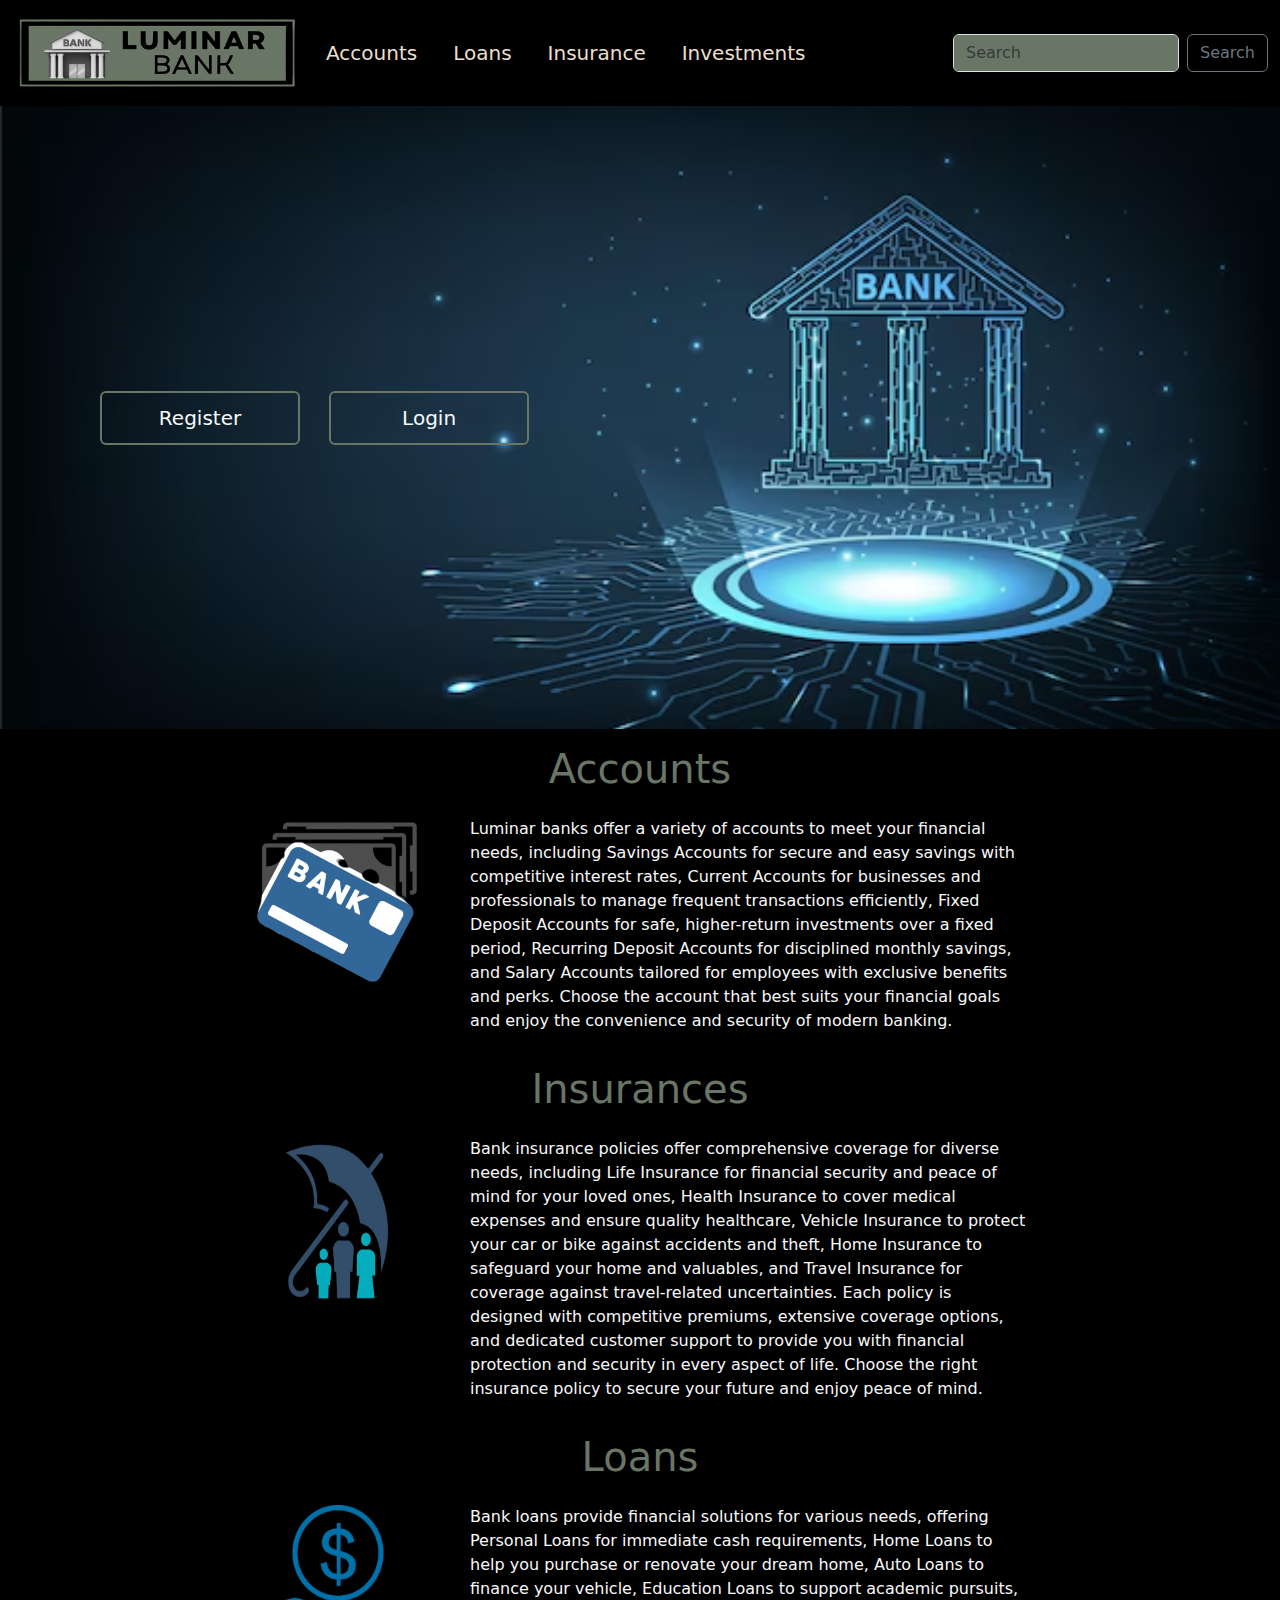
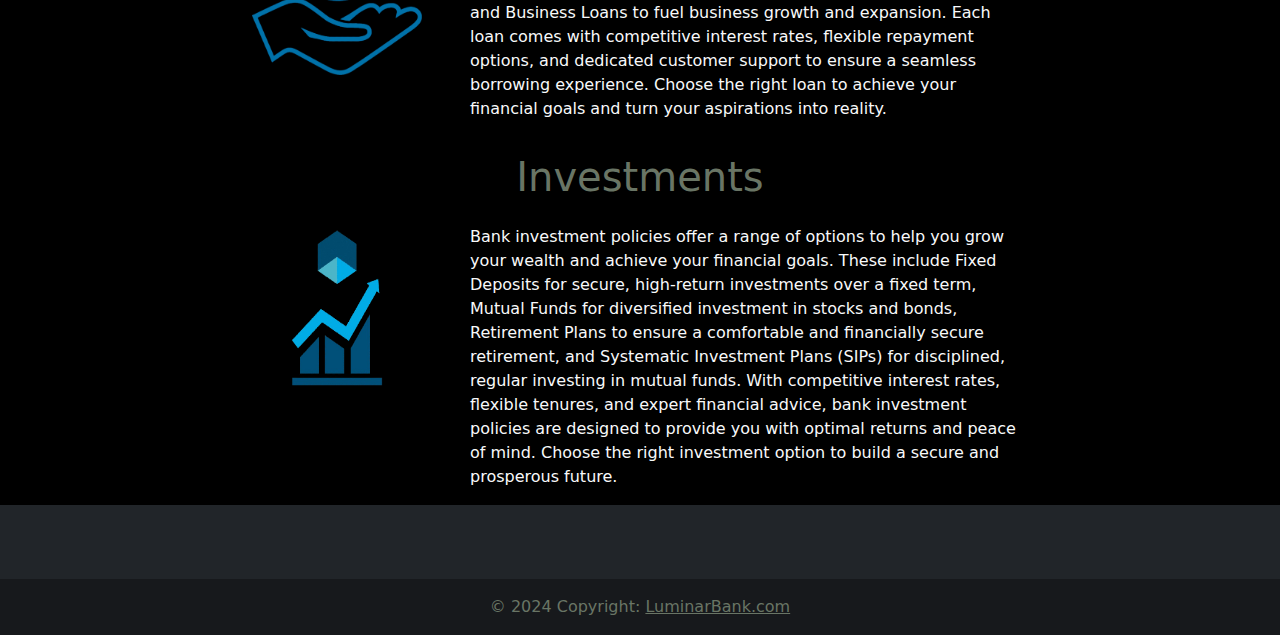
<file: index.html>
<!DOCTYPE html>
<html lang="en">
<head>
    <meta charset="UTF-8">
    <meta name="viewport" content="width=device-width, initial-scale=1.0">
    <title>Luminar Bank</title>

    <!-- favicon -->
    <link rel="icon" type="image/png" href="./images/favicon.png">

    <!-- bootstrap -->
    <link href="https://cdn.jsdelivr.net/npm/bootstrap@5.3.3/dist/css/bootstrap.min.css" rel="stylesheet" 
    integrity="sha384-QWTKZyjpPEjISv5WaRU9OFeRpok6YctnYmDr5pNlyT2bRjXh0JMhjY6hW+ALEwIH" crossorigin="anonymous">

    <script src="https://cdn.jsdelivr.net/npm/bootstrap@5.3.3/dist/js/bootstrap.bundle.min.js" 
    integrity="sha384-YvpcrYf0tY3lHB60NNkmXc5s9fDVZLESaAA55NDzOxhy9GkcIdslK1eN7N6jIeHz" crossorigin="anonymous"></script>

    <!-- fontawesome -->
    <link rel="stylesheet" href="https://cdnjs.cloudflare.com/ajax/libs/font-awesome/6.6.0/css/all.min.css" 
    integrity="sha512-Kc323vGBEqzTmouAECnVceyQqyqdsSiqLQISBL29aUW4U/M7pSPA/gEUZQqv1cwx4OnYxTxve5UMg5GT6L4JJg==" 
    crossorigin="anonymous" referrerpolicy="no-referrer" />

    <!-- css -->
    <link rel="stylesheet" href="./style.css">


</head>
<body>
    
    <!-- header -->
    <header>
      <nav class="navbar navbar-expand-lg">
        <div class="container-fluid">
          <a class="navbar-brand" href="#">
            <img src="./images/light1-removebg-preview.png" alt="Bootstrap" width="290" height="80">
          </a>
          
          <!-- Toggle button for smaller screens -->
          <button class="navbar-toggler" type="button" data-bs-toggle="collapse" data-bs-target="#navbarNav" aria-controls="navbarNav" aria-expanded="false" aria-label="Toggle navigation">
            <span class="navbar-toggler-icon"></span>
          </button>
          
          <!-- Collapsible menu -->
          <div class="collapse navbar-collapse" id="navbarNav">
            <ul class="navbar-nav me-auto mb-2 mb-lg-0">
              <li class="nav-item"><a class="nav-link" href="#">Accounts <i class="fa-solid fa-chevron-down fa-sm"></i></a></li>
              <li class="nav-item"><a class="nav-link" href="#">Loans <i class="fa-solid fa-chevron-down fa-sm"></i></a></li>
              <li class="nav-item"><a class="nav-link" href="#">Insurance <i class="fa-solid fa-chevron-down fa-sm"></i></a></li>
              <li class="nav-item"><a class="nav-link" href="#">Investments <i class="fa-solid fa-chevron-down fa-sm"></i></a></li>
            </ul>
      
            <form class="d-flex mt-3 mt-lg-0" role="search">
              <input class="form-control me-2 w-100 text-light" type="search" placeholder="Search" aria-label="Search" style="background-color: #697565;">
              <button class="btn btn-outline-secondary" type="submit">Search</button>
            </form>
          </div>
        </div>
      </nav>
      
    </header>

  
    <section id="banner">
      <div class="buttons text-center text-lg-start">
        <button class="btn text-light" onclick="register()">
          <i class="fa-regular fa-circle-user" style="color: #ffffff;"></i> Register
        </button>
        <button class="btn text-light ms-0 ms-lg-4 mt-3 mt-lg-0" onclick="login()">
          <i class="fa-solid fa-user" style="color: #ffffff;"></i> Login
        </button>
      </div>
    </section>
    

<!-- <section class="content1">
  <h1 class="text-center mt-3" style="color: #697565;">Accounts</h1>
  <div class="container text-center text-lg-start">
    <div class="row align-items-center">
      <div class="col-12 col-lg-4 d-flex justify-content-center justify-content-lg-start">
        <img src="./images/account.png" alt="accounts_img" width="170" height="170">
      </div>
      <div class="col-12 col-lg-6 mt-3 mt-lg-0">
        <p>
          Luminar banks offer a variety of accounts to meet your financial needs, including Savings Accounts for secure and 
          easy savings with competitive interest rates, Current Accounts for businesses and professionals to manage frequent 
          transactions efficiently, Fixed Deposit Accounts for safe, higher-return investments over a fixed period, Recurring
          Deposit Accounts for disciplined monthly savings, and Salary Accounts tailored for employees with exclusive 
          benefits and perks. Choose the account that best suits your financial goals and enjoy the convenience and security
          of modern banking.
        </p>
      </div>
    </div>
  </div>
</section> -->


<section class="content1">
  <h1 class="text-center mt-3" style="color: #697565;">Accounts</h1>
  <div class="container d-flex justify-content-center mt-4">
    <img src="./images/account.png" alt="accounts_img" width="170" height="170" class="me-5">
    <p class="text-light w-50"> 
      Luminar banks offer a variety of accounts to meet your financial needs, including Savings Accounts for secure and 
      easy savings with competitive interest rates, Current Accounts for businesses and professionals to manage frequent 
      transactions efficiently, Fixed Deposit Accounts for safe, higher-return investments over a fixed period, Recurring
      Deposit Accounts for disciplined monthly savings, and Salary Accounts tailored for employees with exclusive 
      benefits and perks. Choose the account that best suits your financial goals and enjoy the convenience and security
      of modern banking.
    </p>
  </div>
</section>


<section class="content1">
  <h1 class="text-center mt-3" style="color: #697565;">Insurances</h1>
  <div class="container d-flex justify-content-center mt-4">
    <img src="./images/insurance.png" alt="accounts_img" width="170" height="170" class="me-5">
    <p class="text-light w-50"> 
      Bank insurance policies offer comprehensive coverage for diverse needs, including Life Insurance for financial security and 
      peace of mind for your loved ones, Health Insurance to cover medical expenses and ensure quality healthcare, Vehicle Insurance 
      to protect your car or bike against accidents and theft, Home Insurance to safeguard your home and valuables, and Travel 
      Insurance for coverage against travel-related uncertainties. Each policy is designed with competitive premiums, extensive 
      coverage options, and dedicated customer support to provide you with financial protection and security in every aspect of life. 
      Choose the right insurance policy to secure your future and enjoy peace of mind.
    </p>
  </div>
</section>


<section class="content1">
  <h1 class="text-center mt-3" style="color: #697565;">Loans</h1>
  <div class="container d-flex justify-content-center mt-4">
    <img src="./images/loan.png" alt="accounts_img" width="170" height="170" class="me-5">
    <p class="text-light w-50"> 
      Bank loans provide financial solutions for various needs, offering Personal Loans for immediate cash requirements, Home Loans 
      to help you purchase or renovate your dream home, Auto Loans to finance your vehicle, Education Loans to support academic 
      pursuits, and Business Loans to fuel business growth and expansion. Each loan comes with competitive interest rates, flexible 
      repayment options, and dedicated customer support to ensure a seamless borrowing experience. Choose the right loan to achieve 
      your financial goals and turn your aspirations into reality.
    </p>
  </div>
</section>


<section class="content1">
  <h1 class="text-center mt-3" style="color: #697565;">Investments</h1>
  <div class="container d-flex justify-content-center mt-4">
    <img src="./images/investment.png" alt="accounts_img" width="170" height="170" class="me-5">
    <p class="text-light w-50"> 
      Bank investment policies offer a range of options to help you grow your wealth and achieve your financial goals. These include 
      Fixed Deposits for secure, high-return investments over a fixed term, Mutual Funds for diversified investment in stocks and bonds, 
      Retirement Plans to ensure a comfortable and financially secure retirement, and Systematic Investment Plans (SIPs) for disciplined, 
      regular investing in mutual funds. With competitive interest rates, flexible tenures, and expert financial advice, bank investment 
      policies are designed to provide you with optimal returns and peace of mind. Choose the right investment option to build a secure 
      and prosperous future.
    </p>
  </div>
</section>


    <!-- footer -->

    <footer class="text-center bg-dark">
      <!-- Grid container -->
      <div class="container pt-4">
        <!-- Section: Social media -->
        <section class="mb-4">
          <!-- Facebook -->
          <a
            data-mdb-ripple-init
            class="btn btn-link btn-floating btn-lg text-body m-1"
            href="#!"
            role="button"
            data-mdb-ripple-color="dark"
            ><i class="fab fa-facebook-f" style="color: #697565;"></i
          ></a>
    
          <!-- Twitter -->
          <a
            data-mdb-ripple-init
            class="btn btn-link btn-floating btn-lg text-body m-1"
            href="#!"
            role="button"
            data-mdb-ripple-color="dark"
            ><i class="fab fa-twitter" style="color: #697565;"></i
          ></a>
    
          <!-- Google -->
          <a
            data-mdb-ripple-init
            class="btn btn-link btn-floating btn-lg text-body m-1"
            href="#!"
            role="button"
            data-mdb-ripple-color="dark"
            ><i class="fab fa-google" style="color: #697565;"></i
          ></a>
    
          <!-- Instagram -->
          <a
            data-mdb-ripple-init
            class="btn btn-link btn-floating btn-lg text-body m-1"
            href="#!"
            role="button"
            data-mdb-ripple-color="dark"
            ><i class="fab fa-instagram" style="color: #697565;"></i
          ></a>
    
          <!-- Linkedin -->
          <a
            data-mdb-ripple-init
            class="btn btn-link btn-floating btn-lg text-body m-1"
            href="#!"
            role="button"
            data-mdb-ripple-color="dark"
            ><i class="fab fa-linkedin" style="color: #697565;"></i
          ></a>
          <!-- Github -->
          <a
            data-mdb-ripple-init
            class="btn btn-link btn-floating btn-lg text-body m-1"
            href="#!"
            role="button"
            data-mdb-ripple-color="dark"
            ><i class="fab fa-github" style="color: #697565;"></i
          ></a>
        </section>
        <!-- Section: Social media -->
      </div>
      <!-- Grid container -->
    
      <!-- Copyright -->
      <div class="text-center p-3" style="background-color: rgba(0, 0, 0, 0.3);">
            <span style="color: #697565;">© 2024 Copyright:</span>
        <a href="" style="color: #697565;">LuminarBank.com</a>
      </div>
      <!-- Copyright -->
    </footer>

    <script src="./index.js"></script>
</body>
</html>
</file>
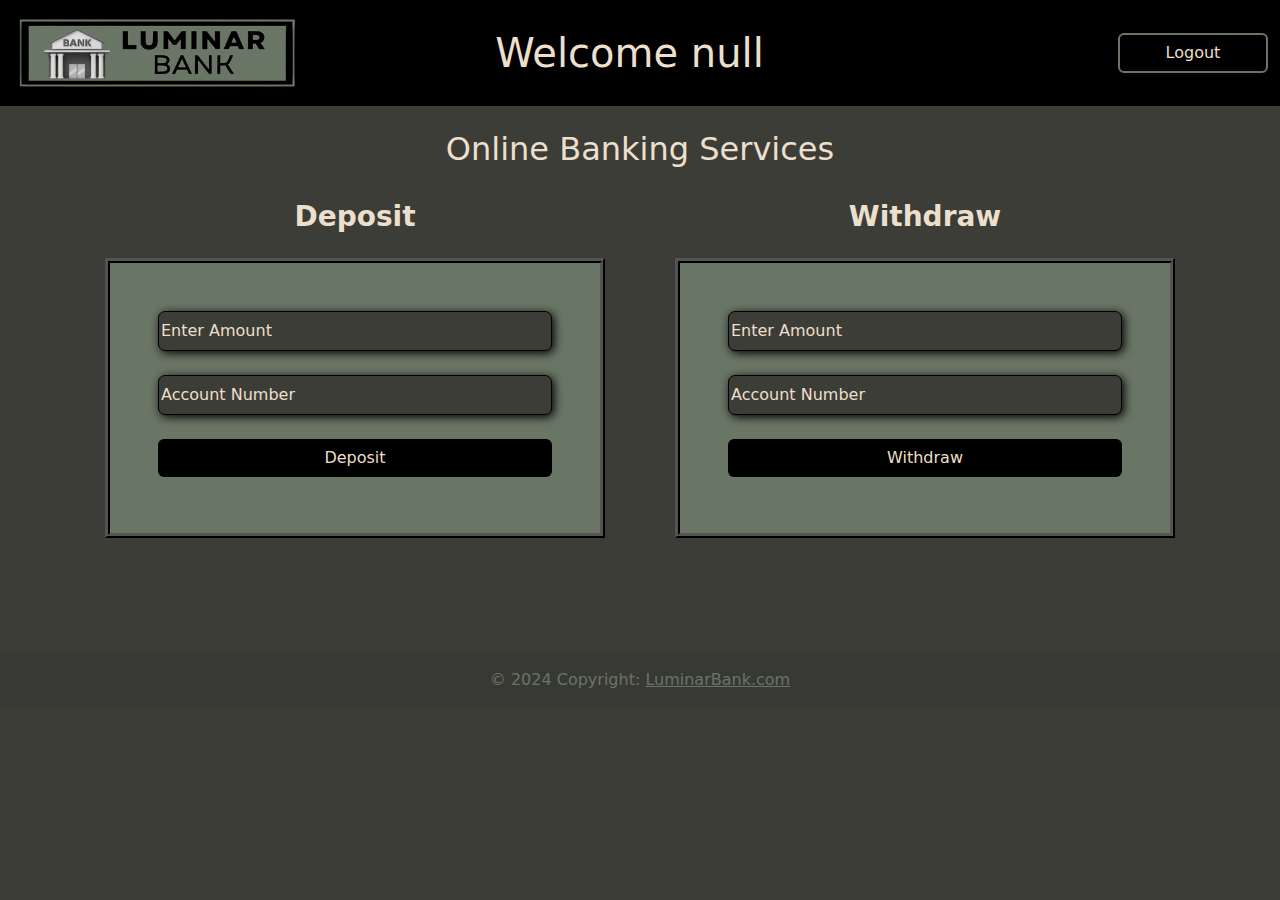
<file: home.html>
<!DOCTYPE html>
<html lang="en">
<head>
    <meta charset="UTF-8">
    <meta name="viewport" content="width=device-width, initial-scale=1.0">
    <title>Luminar Bank</title>

    <!-- favicon -->
    <link rel="icon" type="image/png" href="./images/favicon.png">

    <!-- bootstrap -->
    <link href="https://cdn.jsdelivr.net/npm/bootstrap@5.3.3/dist/css/bootstrap.min.css" rel="stylesheet" 
    integrity="sha384-QWTKZyjpPEjISv5WaRU9OFeRpok6YctnYmDr5pNlyT2bRjXh0JMhjY6hW+ALEwIH" crossorigin="anonymous">

    <script src="https://cdn.jsdelivr.net/npm/bootstrap@5.3.3/dist/js/bootstrap.bundle.min.js" 
    integrity="sha384-YvpcrYf0tY3lHB60NNkmXc5s9fDVZLESaAA55NDzOxhy9GkcIdslK1eN7N6jIeHz" crossorigin="anonymous"></script>

    <!-- fontawesome -->
    <link rel="stylesheet" href="https://cdnjs.cloudflare.com/ajax/libs/font-awesome/6.6.0/css/all.min.css" 
    integrity="sha512-Kc323vGBEqzTmouAECnVceyQqyqdsSiqLQISBL29aUW4U/M7pSPA/gEUZQqv1cwx4OnYxTxve5UMg5GT6L4JJg==" 
    crossorigin="anonymous" referrerpolicy="no-referrer" />

    <!-- css -->
    <link rel="stylesheet" href="./stylehome.css">

</head>

<body>
    
    <!-- header -->
    <header>
      <nav class="navbar navbar-expand-lg">
        <div class="container-fluid">
            <a class="navbar-brand" href="#">
                <img src="./images/light1-removebg-preview.png" alt="Bootstrap" width="290" height="80">
            </a>
    
            <button class="navbar-toggler" type="button" data-bs-toggle="collapse" data-bs-target="#navbarContent" aria-controls="navbarContent" aria-expanded="false" aria-label="Toggle navigation">
                <span class="navbar-toggler-icon" style="color: #ECDFCC; background-color: #697565;"></span>
            </button>
    
            <div class="collapse navbar-collapse" id="navbarContent">
                <h1 id="welcome" class="text-center mx-auto my-2 my-lg-0" style="color: #ECDFCC;">Welcome User</h1>
                <form class="d-flex ms-lg-auto" role="search">
                    <button class="btn" onclick="out()" type="button">Logout</button>
                </form>
            </div>
        </div>
    </nav>
    </header>


    <!-- main body -->
    <h2 class="text-center mt-4" style="color: #ECDFCC;">Online Banking Services</h2>

    <div class="container">
        <div class="row">
            <!-- Deposit Section -->
            <div class="col-md-6 mb-4">
                <h3 class="text-center mt-4"><b>Deposit</b></h3>
                <div class="forms text-center mt-4 p-5 mx-auto">
                    <input type="text" placeholder="Enter Amount" class="mb-4" id="depamt">
                    <input type="text" placeholder="Account Number" id="depaccnum">
                    <div>
                        <button class="btn mt-4" style="color: #ECDFCC;" onclick="deposit()">Deposit</button>
                    </div>
                    <h6 id="res_dep" class="mt-1"></h6>
                </div>
            </div>
    
            <!-- Withdraw Section -->
            <div class="col-md-6 mb-4">
                <h3 class="text-center mt-4"><b>Withdraw</b></h3>
                <div class="forms text-center mt-4 p-5 mx-auto">
                    <input type="text" placeholder="Enter Amount" class="mb-4" id="withamt">
                    <input type="text" placeholder="Account Number" id="withaccnum">
                    <div>
                        <button class="btn mt-4" style="color: #ECDFCC;" onclick="withdraw()">Withdraw</button>
                    </div>
                    <h6 id="res_draw" class="mt-1"></h6>
                </div>
            </div>
        </div>
    </div>
    
    <!-- footer -->
    <footer class="text-center mt-3">
        <!-- Grid container -->
        <div class="container pt-4">
          <!-- Section: Social media -->
          <section class="mb-4">
            <!-- Facebook -->
            <a
              data-mdb-ripple-init
              class="btn btn-link btn-floating btn-lg text-body m-1"
              href="#!"
              role="button"
              data-mdb-ripple-color="dark"
              ><i class="fab fa-facebook-f" style="color: #697565;"></i
            ></a>
      
            <!-- Twitter -->
            <a
              data-mdb-ripple-init
              class="btn btn-link btn-floating btn-lg text-body m-1"
              href="#!"
              role="button"
              data-mdb-ripple-color="dark"
              ><i class="fab fa-twitter" style="color: #697565;"></i
            ></a>
      
            <!-- Google -->
            <a
              data-mdb-ripple-init
              class="btn btn-link btn-floating btn-lg text-body m-1"
              href="#!"
              role="button"
              data-mdb-ripple-color="dark"
              ><i class="fab fa-google" style="color: #697565;"></i
            ></a>
      
            <!-- Instagram -->
            <a
              data-mdb-ripple-init
              class="btn btn-link btn-floating btn-lg text-body m-1"
              href="#!"
              role="button"
              data-mdb-ripple-color="dark"
              ><i class="fab fa-instagram" style="color: #697565;"></i
            ></a>
      
            <!-- Linkedin -->
            <a
              data-mdb-ripple-init
              class="btn btn-link btn-floating btn-lg text-body m-1"
              href="#!"
              role="button"
              data-mdb-ripple-color="dark"
              ><i class="fab fa-linkedin" style="color: #697565;"></i
            ></a>
            <!-- Github -->
            <a
              data-mdb-ripple-init
              class="btn btn-link btn-floating btn-lg text-body m-1"
              href="#!"
              role="button"
              data-mdb-ripple-color="dark"
              ><i class="fab fa-github" style="color: #697565;"></i
            ></a>
          </section>
          <!-- Section: Social media -->
        </div>
        <!-- Grid container -->
      
        <!-- Copyright -->
        <div class="text-center p-3" style="background-color: rgba(0, 0, 0, 0.05);">
              <span style="color: #697565;">© 2024 Copyright:</span>
          <a href="https://mdbootstrap.com/" style="color: #697565;">LuminarBank.com</a>
        </div>
        <!-- Copyright -->
    </footer>
    
    <!-- scipt -->
    <script src="./home.js"></script>
</body>
</html>
</file>
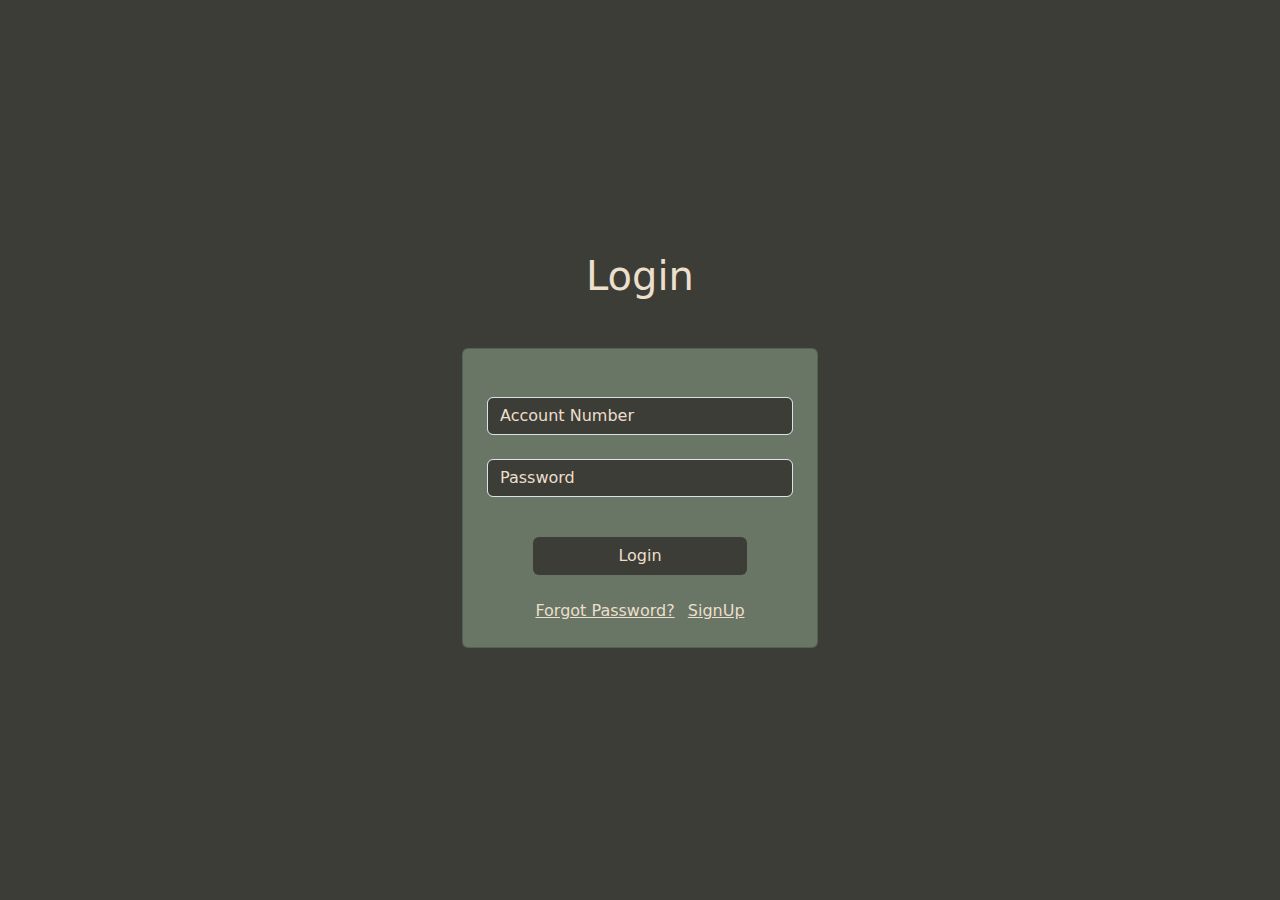
<file: login.html>
<!DOCTYPE html>
<html lang="en">
<head>
    <meta charset="UTF-8">
    <meta name="viewport" content="width=device-width, initial-scale=1.0">
    <title>Luminar Bank</title>

    <!-- favicon -->
    <link rel="icon" type="image/png" href="./images/favicon.png">

    <!-- bootstrap -->
    <link href="https://cdn.jsdelivr.net/npm/bootstrap@5.3.3/dist/css/bootstrap.min.css" rel="stylesheet" 
    integrity="sha384-QWTKZyjpPEjISv5WaRU9OFeRpok6YctnYmDr5pNlyT2bRjXh0JMhjY6hW+ALEwIH" crossorigin="anonymous">

    <script src="https://cdn.jsdelivr.net/npm/bootstrap@5.3.3/dist/js/bootstrap.bundle.min.js" 
    integrity="sha384-YvpcrYf0tY3lHB60NNkmXc5s9fDVZLESaAA55NDzOxhy9GkcIdslK1eN7N6jIeHz" crossorigin="anonymous"></script>

    <!-- fontawesome -->
    <link rel="stylesheet" href="https://cdnjs.cloudflare.com/ajax/libs/font-awesome/6.6.0/css/all.min.css" 
    integrity="sha512-Kc323vGBEqzTmouAECnVceyQqyqdsSiqLQISBL29aUW4U/M7pSPA/gEUZQqv1cwx4OnYxTxve5UMg5GT6L4JJg==" 
    crossorigin="anonymous" referrerpolicy="no-referrer" />

    <!-- css -->
    <link rel="stylesheet" href="./stylereg.css">


</head>

<body>
    <div class="container">
        <div class="row justify-content-center">
            <div class="col-md-6 col-lg-4">
                <h1 class="text-center mb-5" style="color: #ECDFCC">Login</h1>

                <div class="card w-100 p-4">
                    <div class="text-center mb-4" style="font-size: 100px;">
                        <i class="fa-solid fa-user" style="color: #3c3d37;"></i>
                    </div>
                    
                    <div class="forms text-center">
                        <input type="text" placeholder="Account Number" class="form-control mb-4 text-light" id="num" style="background-color: #3C3D37;">
                        <input type="password" placeholder="Password" class="form-control mb-4 text-light" id="pswd" style="background-color: #3C3D37;">
                    </div>

                    <div class="text-center">
                        <button class="btn mt-3" onclick="loginUser()" style="background-color: #3C3D37; width: 70%; color: #ECDFCC;">Login</button>
                    </div>

                    <div class="mt-4 text-center">
                        <a href="" style="color: #ECDFCC;" class="me-2">Forgot Password?</a>
                        <a href="./register.html" style="color: #ECDFCC;">SignUp</a>
                    </div>
                </div>
            </div>
        </div>
    </div>

    <!-- script -->
    <script src="./login.js"></script>
</body>


</html>
</file>
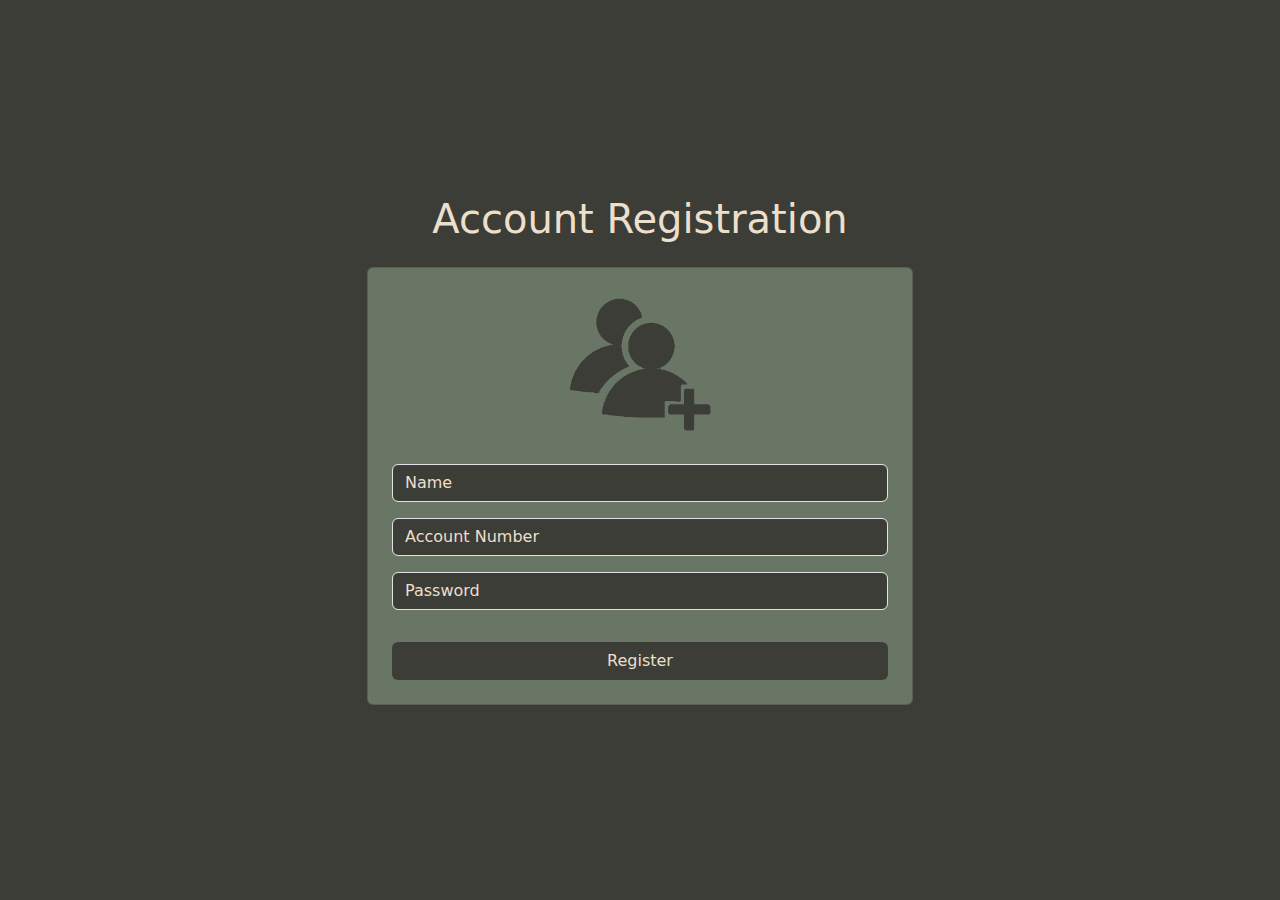
<file: register.html>
<!DOCTYPE html>
<html lang="en">
<head>
    <meta charset="UTF-8">
    <meta name="viewport" content="width=device-width, initial-scale=1.0">
    <title>Luminar Bank</title>

    <!-- favicon -->
    <link rel="icon" type="image/png" href="./images/favicon.png">

    <!-- bootstrap -->
    <link href="https://cdn.jsdelivr.net/npm/bootstrap@5.3.3/dist/css/bootstrap.min.css" rel="stylesheet" 
    integrity="sha384-QWTKZyjpPEjISv5WaRU9OFeRpok6YctnYmDr5pNlyT2bRjXh0JMhjY6hW+ALEwIH" crossorigin="anonymous">

    <script src="https://cdn.jsdelivr.net/npm/bootstrap@5.3.3/dist/js/bootstrap.bundle.min.js" 
    integrity="sha384-YvpcrYf0tY3lHB60NNkmXc5s9fDVZLESaAA55NDzOxhy9GkcIdslK1eN7N6jIeHz" crossorigin="anonymous"></script>

    <!-- fontawesome -->
    <link rel="stylesheet" href="https://cdnjs.cloudflare.com/ajax/libs/font-awesome/6.6.0/css/all.min.css" 
    integrity="sha512-Kc323vGBEqzTmouAECnVceyQqyqdsSiqLQISBL29aUW4U/M7pSPA/gEUZQqv1cwx4OnYxTxve5UMg5GT6L4JJg==" 
    crossorigin="anonymous" referrerpolicy="no-referrer" />

    <!-- css -->
    <link rel="stylesheet" href="./stylereg.css">
    
</head>
<body>
    <div class="container">
        <div class="row justify-content-center">
            <!-- Center the form within the row on all screen sizes -->
            <div class="col-12 col-md-8 col-lg-6">
                <h1 class="text-center mb-4" style="color: #ECDFCC">Account Registration</h1>

                <div class="register d-flex justify-content-center">
                    <div class="card p-4 w-100">
                        <div class="text-center mb-4">
                            <img src="./images/logoreg.png" alt="logo" width="150" height="150" class="img-fluid">
                        </div>

                        <div class="forms text-center">
                            <input type="text" placeholder="Name" class="form-control mb-3 text-light" id="uname" style="background-color: #3C3D37;">
                            <input type="text" placeholder="Account Number" class="form-control mb-3 text-light" id="accnum" style="background-color: #3C3D37;">
                            <input type="password" placeholder="Password" class="form-control mb-3 text-light" id="pass" style="background-color: #3C3D37;">
                        </div>

                        <div class="text-center">
                            <button class="btn mt-3 w-100" onclick="registration()" style="background-color: #3C3D37; color: #ECDFCC;">
                                Register
                            </button>
                        </div>
                    </div>
                </div>
            </div>
        </div>
    </div>

    <!-- script -->
    <script src="./register.js"></script>
</body>

</html>
</file>
<file: style.css>
body{
    background-color: #000000;
}

/* Navbar */
nav {
    background-color: black;
}

.navbar-nav .nav-link {
    font-size: 20px;
    color: #ECDFCC;
    margin-right: 20px;
}

.navbar-toggler-icon {
    color: #ffffff;
    border: 1px solid rgb(131, 124, 124);
    padding: 20px;
    border-radius: 10px;
}

/* Adjust margin for smaller screens */
@media (max-width: 991px) {
    .navbar-nav {
        margin-top: 1rem;
    }
}
/* Navbar */

#banner {
    width: 100%;
    height: 623px;
    background-image: url('./images/banner.avif');
    background-size: cover;
    background-position: center;
    display: flex;
    align-items: center;
    justify-content: center; /* Center the content horizontally on small screens */
} 

.buttons {
    margin-left: 0; /* Default margin for smaller screens */
}

.buttons .btn {
    background-color: transparent;
    border: 2px solid #697565;
    width: 200px;
    padding: 10px;
    font-size: 20px;
}

/* Adjust styles for larger screens */
@media (min-width: 992px) {
    #banner {
        justify-content: flex-start;
    }

    .buttons {
        margin-left: 100px;
    }
}

/* Adjust button width and font size on smaller screens */
@media (max-width: 767px) {
    .buttons{
        display: flex;
        flex-direction: column;
    }
    .buttons .btn {
        width: 150px;
        font-size: 16px;
    }
}
</file>
<file: stylehome.css>
body{
    background-color: #3C3D37;
    height: 100vh;
}

nav {
    background-color: black;
}

nav .btn {
    border: 2px solid #697565;
    width: 150px;
    color: #ECDFCC;
}

.navbar-toggler {
    border: none;
}

.navbar-toggler-icon {
    background-color: #ffffff; /* Set a custom color for the toggler */
}


.container .row .col-md-6 h3 {
    color: #ECDFCC;
}

.container .row .col-md-6 .forms {
    background-color: #697565;
    width: 100%; /* Adjust width for responsiveness */
    max-width: 500px; /* Set a max width for larger screens */
    margin: 0 auto; /* Center align forms on smaller screens */
    border: 5px ridge #000000;
}

.container .row .col-md-6 .forms input {
    width: 100%;
    height: 40px;
    background-color: #3C3D37;
    border-radius: 7px;
    border: 1px solid black;
    color: #ECDFCC;
    box-shadow: 2px 2px 10px black;
}

.col-md-6 .btn {
    background-color: #000000;
    width: 100%; /* Full width for smaller screens */
}


::placeholder{
    color: #ECDFCC;
}
</file>
<file: stylereg.css>
body{
    height: 100vh;
    background-color: #3C3D37;
    display: flex;
    align-items: center;
}

.card{
    background-color: #697565;
}

::placeholder {
    color: #ECDFCC !important; /* Adds !important */
    opacity: 1;
}
</file>
